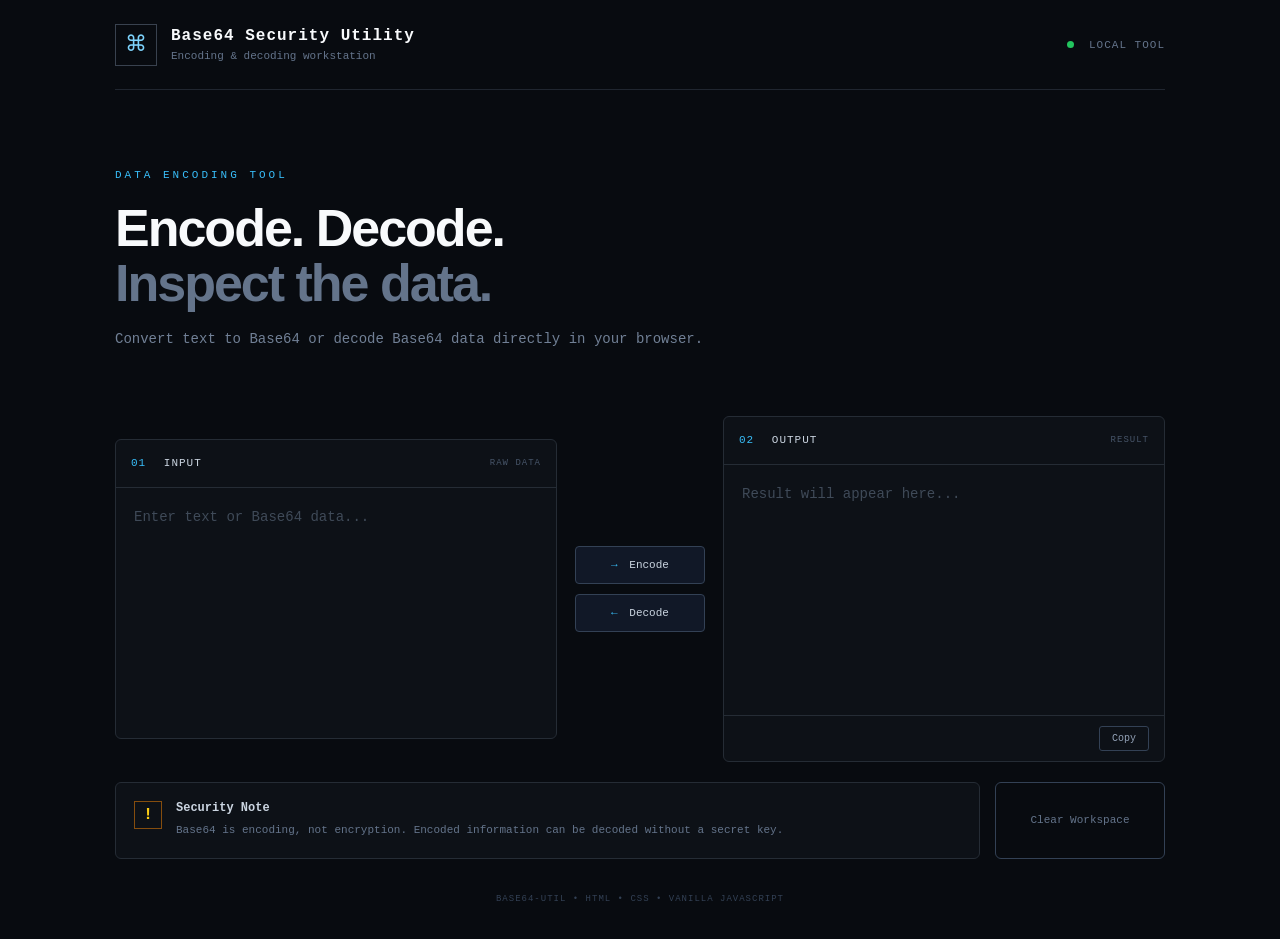
<file: Base64 Encoder ∕ Decoder/index.html>
<!DOCTYPE html>
<html lang="en">

<head>
    <meta charset="UTF-8">
    <meta name="viewport" content="width=device-width, initial-scale=1.0">

    <title>Base64 Security Utility</title>

    <link rel="stylesheet" href="./style.css">
</head>

<body>

    <div class="app">

        <header class="topbar">

            <div class="brand">
                <span class="brand-icon">⌘</span>

                <div>
                    <h1>Base64 Security Utility</h1>
                    <p>Encoding & decoding workstation</p>
                </div>
            </div>

            <div class="status">
                <span class="status-dot"></span>
                LOCAL TOOL
            </div>

        </header>


        <main>

            <section class="hero">

                <span class="eyebrow">
                    DATA ENCODING TOOL
                </span>

                <h2>
                    Encode. Decode.<br>
                    <span>Inspect the data.</span>
                </h2>

                <p>
                    Convert text to Base64 or decode Base64 data
                    directly in your browser.
                </p>

            </section>


            <section class="workspace">

                <!-- INPUT -->

                <div class="panel">

                    <div class="panel-header">

                        <div>
                            <span class="panel-number">01</span>
                            <span>INPUT</span>
                        </div>

                        <span class="panel-label">
                            RAW DATA
                        </span>

                    </div>

                    <textarea
                        id="input-text"
                        placeholder="Enter text or Base64 data..."
                    ></textarea>

                </div>


                <!-- ACTIONS -->

                <div class="actions">

                    <button id="encode-btn">
                        <span>→</span>
                        Encode
                    </button>

                    <button id="decode-btn">
                        <span>←</span>
                        Decode
                    </button>

                </div>


                <!-- OUTPUT -->

                <div class="panel output-panel">

                    <div class="panel-header">

                        <div>
                            <span class="panel-number">02</span>
                            <span>OUTPUT</span>
                        </div>

                        <span class="panel-label">
                            RESULT
                        </span>

                    </div>

                    <textarea
                        id="output-text"
                        placeholder="Result will appear here..."
                        readonly
                    ></textarea>

                    <div class="output-actions">

                        <button id="copy-btn">
                            Copy
                        </button>

                    </div>

                </div>

            </section>


            <!-- INFORMATION -->

            <section class="bottom-grid">

                <div class="info-card">

                    <div class="card-icon">
                        !
                    </div>

                    <div>

                        <h3>Security Note</h3>

                        <p>
                            Base64 is encoding, not encryption.
                            Encoded information can be decoded
                            without a secret key.
                        </p>

                    </div>

                </div>


                <button id="clear-btn" class="clear-btn">
                    Clear Workspace
                </button>

            </section>

        </main>


        <footer>
            BASE64-UTIL • HTML • CSS • VANILLA JAVASCRIPT
        </footer>

    </div>


    <script src="./script.js"></script>

</body>

</html>
</file>
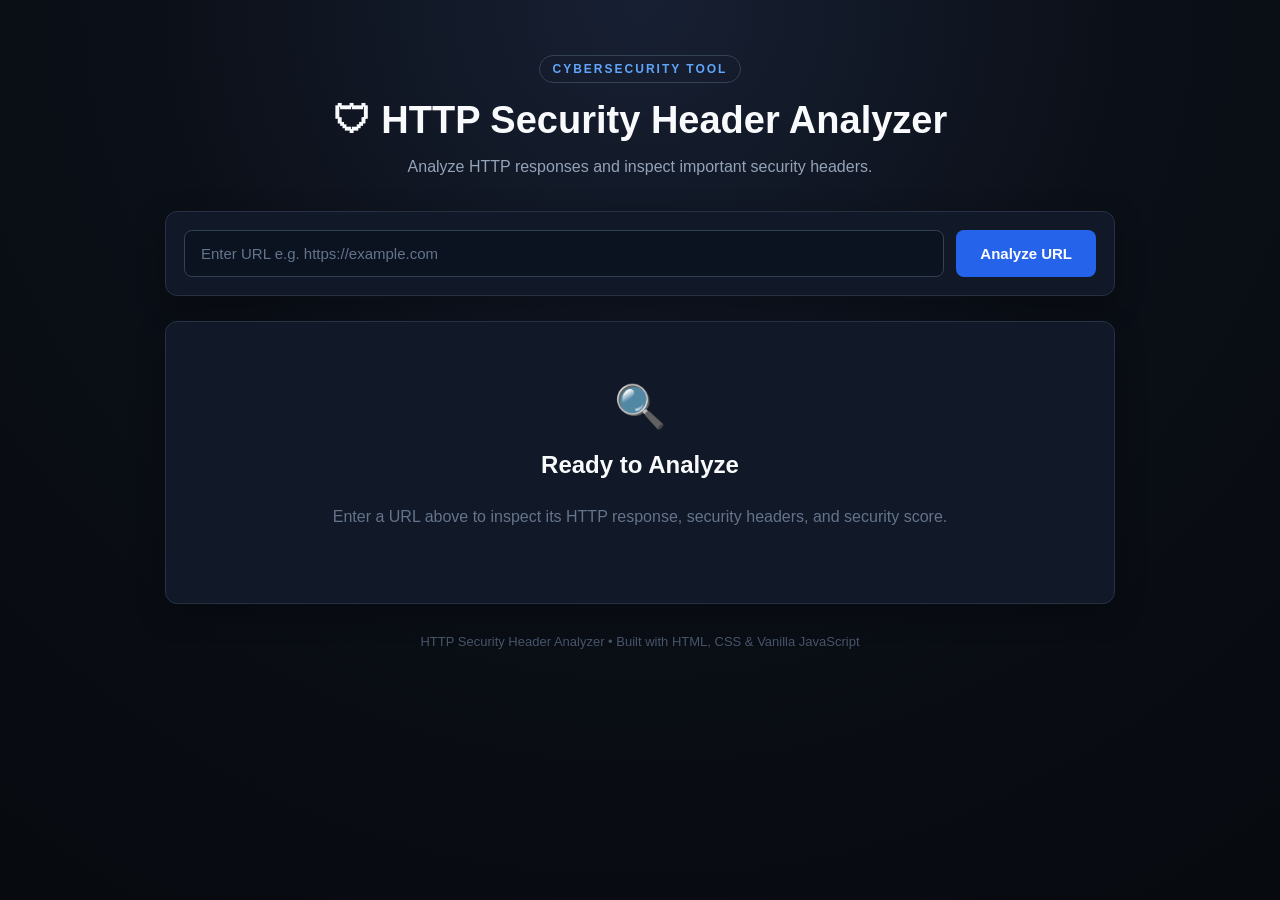
<file: HTTP-Security-Header/index.html>
<!DOCTYPE html>
<html lang="en">

<head>
    <meta charset="UTF-8">
    <meta name="viewport" content="width=device-width, initial-scale=1.0">

    <title>HTTP Security Header Analyzer</title>

    <link rel="stylesheet" href="./style.css">
</head>

<body>

    <div class="container">

        <header>

            <div class="tag">
                CYBERSECURITY TOOL
            </div>

            <h1>🛡 HTTP Security Header Analyzer</h1>

            <p>
                Analyze HTTP responses and inspect important security headers.
            </p>

        </header>


        <section class="input-box">

            <input
                id="url-input"
                type="url"
                placeholder="Enter URL e.g. https://example.com"
            >

            <button id="inspect-btn">
                Analyze URL
            </button>

        </section>


        <section id="results">

            <div class="welcome">

                <div class="icon">🔍</div>

                <h2>Ready to Analyze</h2>

                <p>
                    Enter a URL above to inspect its HTTP response,
                    security headers, and security score.
                </p>

            </div>

        </section>

    </div>


    <footer>
        HTTP Security Header Analyzer • Built with HTML, CSS & Vanilla JavaScript
    </footer>


    <script src="./script.js"></script>

</body>

</html>
</file>
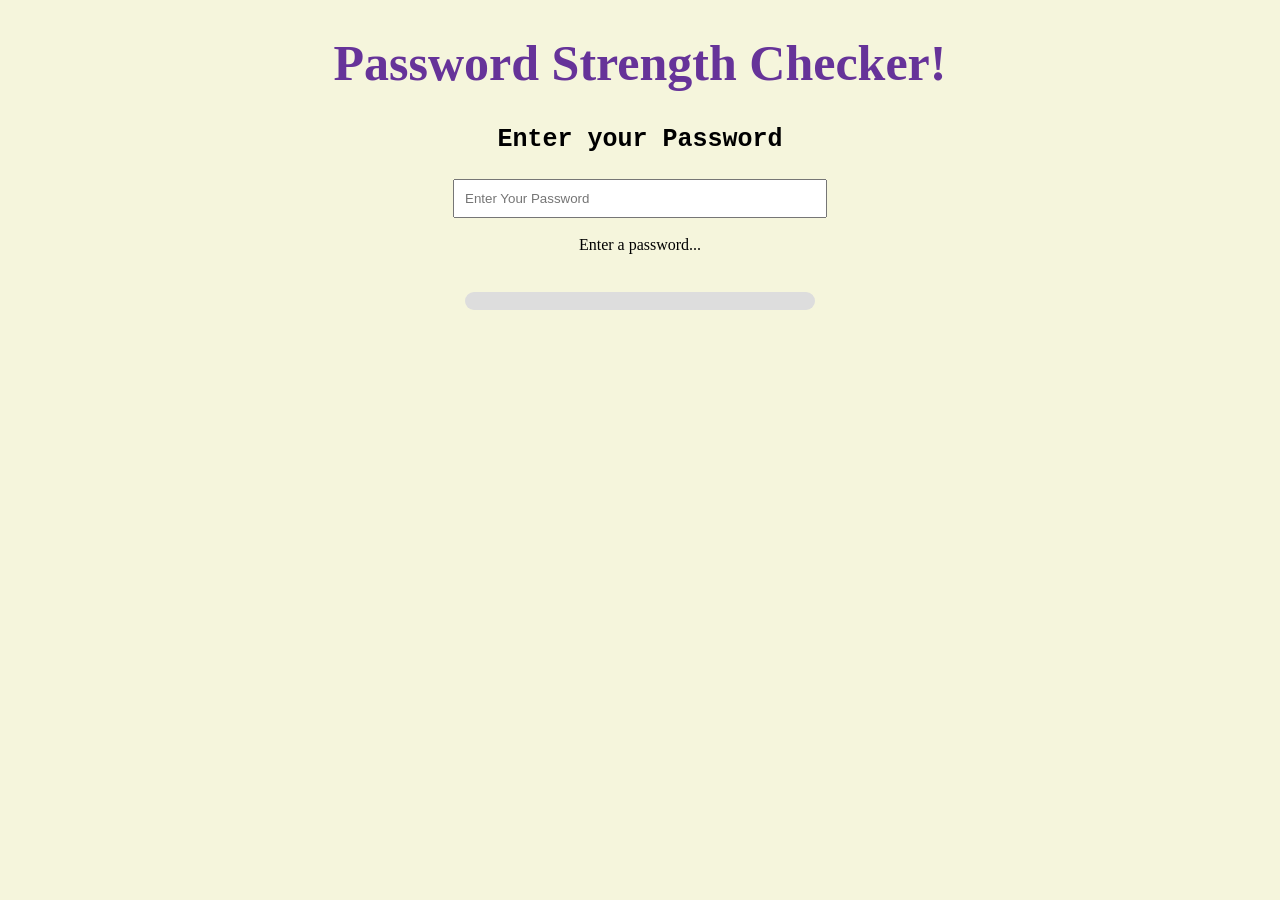
<file: Password_Checker/index.html>
<!DOCTYPE html>
<html>
    <head>
        <title>Password Strength Checker!</title>
        <link rel="stylesheet" href="./style.css">
    </head>
    <body>
        <h1>Password Strength Checker!</h1>
        <h3>Enter your Password</h3>
        <input id="inputfield" type="password" placeholder="Enter Your Password"></input><br><br>
        <div id="strength">
            Enter a password...
        </div><br>
        <div id="progress_container">
            <div id="progress_bar"></div>
        </div><br>
        <div id="listofcontent">
        </div>
        <script src="./script.js"></script>
    
    </body>
</html>
</file>
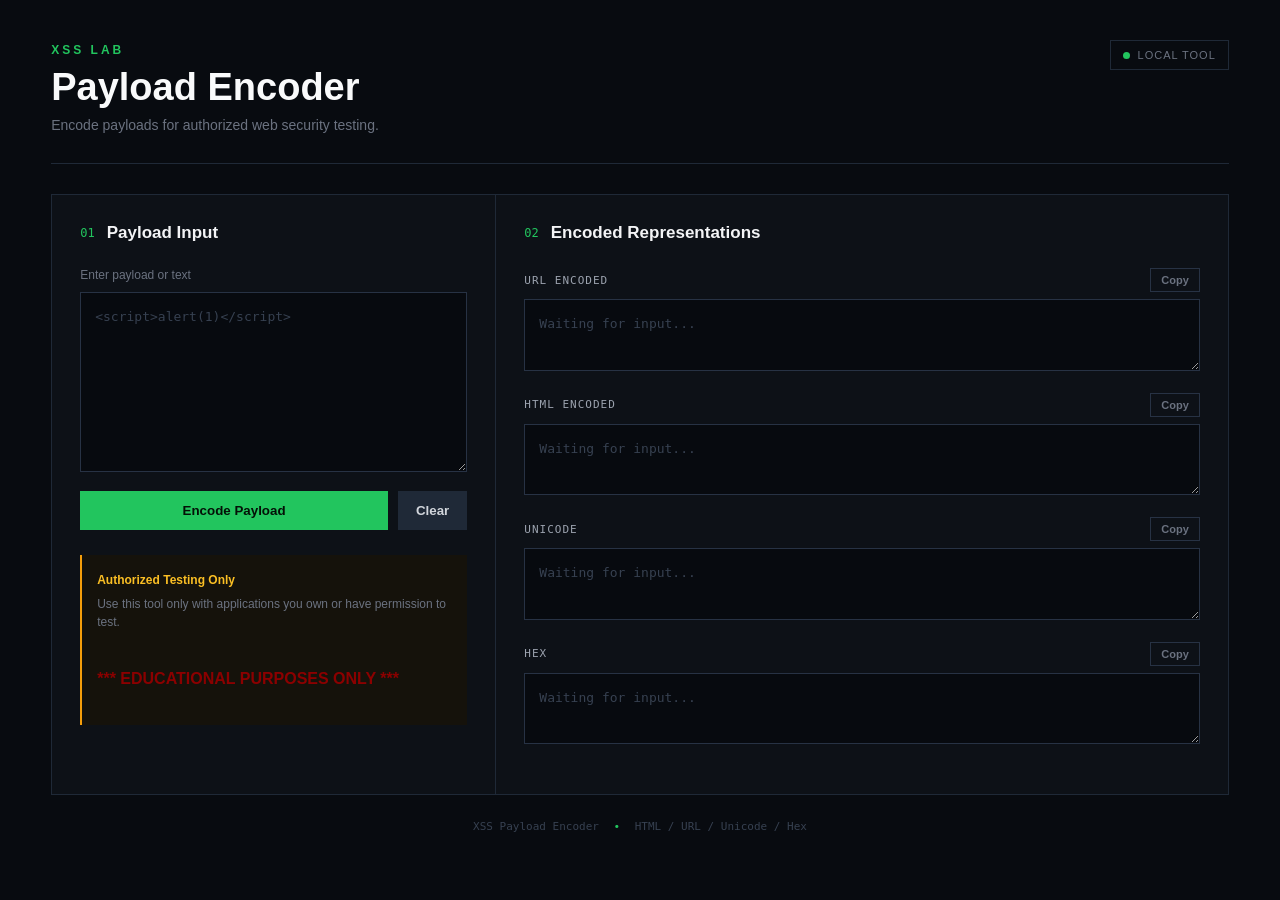
<file: XSS-Payload-Encoder/index.html>
<!DOCTYPE html>
<html lang="en">

<head>
    <meta charset="UTF-8">
    <meta name="viewport" content="width=device-width, initial-scale=1.0">

    <title>XSS Payload Encoder</title>

    <link rel="stylesheet" href="style.css">
</head>

<body>

    <main class="app">

        <header class="topbar">

            <div>
                <span class="label">XSS LAB</span>

                <h1>Payload Encoder</h1>

                <p>
                    Encode payloads for authorized web security testing.
                </p>
            </div>

            <div class="status">
                <span></span>
                LOCAL TOOL
            </div>

        </header>


        <div class="workspace">


            <!-- INPUT PANEL -->

            <section class="input-panel">

                <div class="section-title">

                    <span>01</span>

                    <h2>Payload Input</h2>

                </div>


                <label for="input-text">
                    Enter payload or text
                </label>


                <textarea
                    id="input-text"
                    placeholder="<script>alert(1)</script>"
                ></textarea>


                <div class="actions">

                    <button id="encode-btn">
                        Encode Payload
                    </button>

                    <button id="clear-btn" class="secondary">
                        Clear
                    </button>

                </div>


                <div class="info-box">

                    <strong>Authorized Testing Only</strong>

                    <p>
                        Use this tool only with applications
                        you own or have permission to test.<br><br>
                    </p>
                    <h4>*** EDUCATIONAL PURPOSES ONLY ***</h4>

                </div>

            </section>



            <!-- OUTPUT PANEL -->

            <section class="output-panel">

                <div class="section-title">

                    <span>02</span>

                    <h2>Encoded Representations</h2>

                </div>


                <!-- URL -->

                <div class="output-block">

                    <div class="output-title">

                        <span>URL ENCODED</span>

                        <button
                            class="copy-btn"
                            data-target="url-output">
                            Copy
                        </button>

                    </div>

                    <textarea
                        id="url-output"
                        readonly
                        placeholder="Waiting for input..."
                    ></textarea>

                </div>


                <!-- HTML -->

                <div class="output-block">

                    <div class="output-title">

                        <span>HTML ENCODED</span>

                        <button
                            class="copy-btn"
                            data-target="html-output">
                            Copy
                        </button>

                    </div>

                    <textarea
                        id="html-output"
                        readonly
                        placeholder="Waiting for input..."
                    ></textarea>

                </div>


                <!-- UNICODE -->

                <div class="output-block">

                    <div class="output-title">

                        <span>UNICODE</span>

                        <button
                            class="copy-btn"
                            data-target="unicode-output">
                            Copy
                        </button>

                    </div>

                    <textarea
                        id="unicode-output"
                        readonly
                        placeholder="Waiting for input..."
                    ></textarea>

                </div>


                <!-- HEX -->

                <div class="output-block">

                    <div class="output-title">

                        <span>HEX</span>

                        <button
                            class="copy-btn"
                            data-target="hex-output">
                            Copy
                        </button>

                    </div>

                    <textarea
                        id="hex-output"
                        readonly
                        placeholder="Waiting for input..."
                    ></textarea>

                </div>

            </section>

        </div>


        <footer>

            XSS Payload Encoder
            <span>•</span>
            HTML / URL / Unicode / Hex

        </footer>

    </main>


    <script src="script.js"></script>

</body>

</html>
</file>
<file: Base64 Encoder ∕ Decoder/style.css>
* {
    box-sizing: border-box;
}

body {
    margin: 0;
    min-height: 100vh;

    background: #080b10;

    color: #d8dee9;

    font-family:
        "Courier New",
        Courier,
        monospace;
}


/* APP */

.app {
    width: 92%;
    max-width: 1050px;

    margin: auto;
}


/* TOP BAR */

.topbar {
    height: 90px;

    display: flex;
    align-items: center;
    justify-content: space-between;

    border-bottom: 1px solid #202630;
}


/* BRAND */

.brand {
    display: flex;
    align-items: center;

    gap: 14px;
}

.brand-icon {
    width: 42px;
    height: 42px;

    display: flex;
    align-items: center;
    justify-content: center;

    border: 1px solid #39424f;

    color: #7dd3fc;

    font-size: 22px;
}

.brand h1 {
    margin: 0;

    color: #f8fafc;

    font-size: 16px;

    letter-spacing: 1px;
}

.brand p {
    margin: 5px 0 0;

    color: #64748b;

    font-size: 11px;
}


/* STATUS */

.status {
    color: #64748b;

    font-size: 11px;

    letter-spacing: 1px;
}

.status-dot {
    display: inline-block;

    width: 7px;
    height: 7px;

    margin-right: 7px;

    border-radius: 50%;

    background: #22c55e;
}


/* HERO */

.hero {
    padding: 75px 0 50px;

    max-width: 700px;
}

.eyebrow {
    color: #38bdf8;

    font-size: 11px;

    letter-spacing: 3px;
}

.hero h2 {
    margin: 18px 0;

    color: #f8fafc;

    font-family: Arial, Helvetica, sans-serif;

    font-size: 52px;

    line-height: 1.05;

    letter-spacing: -2px;
}

.hero h2 span {
    color: #64748b;
}

.hero p {
    max-width: 600px;

    color: #718096;

    font-size: 14px;

    line-height: 1.7;
}


/* WORKSPACE */

.workspace {
    display: grid;

    grid-template-columns: 1fr 130px 1fr;

    gap: 18px;

    align-items: center;
}


/* PANELS */

.panel {
    background: #0d1117;

    border: 1px solid #252c35;

    border-radius: 6px;

    overflow: hidden;
}

.panel-header {
    height: 48px;

    display: flex;
    align-items: center;
    justify-content: space-between;

    padding: 0 15px;

    border-bottom: 1px solid #252c35;

    color: #cbd5e1;

    font-size: 11px;

    letter-spacing: 1px;
}

.panel-number {
    margin-right: 10px;

    color: #38bdf8;
}

.panel-label {
    color: #475569;

    font-size: 9px;
}


/* TEXTAREA */

textarea {
    display: block;

    width: 100%;
    height: 250px;

    padding: 18px;

    resize: none;

    border: none;

    outline: none;

    background: transparent;

    color: #e2e8f0;

    font-family:
        "Courier New",
        Courier,
        monospace;

    font-size: 14px;

    line-height: 1.7;
}

textarea::placeholder {
    color: #3f4a58;
}

textarea:focus {
    background: #0f141b;
}


/* OUTPUT ACTIONS */

.output-actions {
    display: flex;

    justify-content: flex-end;

    padding: 10px 15px;

    border-top: 1px solid #252c35;
}


/* ACTION BUTTONS */

.actions {
    display: flex;

    flex-direction: column;

    gap: 10px;
}

.actions button {
    width: 100%;

    padding: 12px 8px;

    border: 1px solid #334155;

    border-radius: 4px;

    background: #111827;

    color: #cbd5e1;

    font-family: inherit;

    font-size: 11px;

    cursor: pointer;

    transition: 0.2s;
}

.actions button span {
    color: #38bdf8;

    margin-right: 5px;
}

.actions button:hover {
    border-color: #38bdf8;

    background: #111c28;

    color: #f8fafc;
}


/* COPY BUTTON */

#copy-btn {
    padding: 6px 12px;

    border: 1px solid #334155;

    border-radius: 3px;

    background: transparent;

    color: #94a3b8;

    font-family: inherit;

    font-size: 10px;

    cursor: pointer;
}

#copy-btn:hover {
    border-color: #38bdf8;

    color: #38bdf8;
}


/* BOTTOM */

.bottom-grid {
    display: flex;

    align-items: stretch;

    gap: 15px;

    margin-top: 20px;
}


/* INFORMATION */

.info-card {
    flex: 1;

    display: flex;

    gap: 14px;

    padding: 18px;

    border: 1px solid #252c35;

    background: #0d1117;

    border-radius: 6px;
}

.card-icon {
    width: 28px;
    height: 28px;

    display: flex;
    align-items: center;
    justify-content: center;

    flex-shrink: 0;

    border: 1px solid #854d0e;

    color: #facc15;

    font-weight: bold;
}

.info-card h3 {
    margin: 0 0 7px;

    color: #cbd5e1;

    font-size: 12px;
}

.info-card p {
    margin: 0;

    color: #64748b;

    font-size: 11px;

    line-height: 1.6;
}


/* CLEAR BUTTON */

.clear-btn {
    width: 170px;

    border: 1px solid #334155;

    border-radius: 6px;

    background: transparent;

    color: #64748b;

    font-family: inherit;

    font-size: 11px;

    cursor: pointer;

    transition: 0.2s;
}

.clear-btn:hover {
    border-color: #ef4444;

    color: #f87171;

    background: #160d0d;
}


/* FOOTER */

footer {
    display: flex;

    justify-content: center;

    padding: 35px 0;

    color: #334155;

    font-size: 9px;

    letter-spacing: 1px;
}


/* MOBILE */

@media (max-width: 800px) {

    .hero {
        padding-top: 50px;
    }

    .hero h2 {
        font-size: 40px;
    }

    .workspace {
        grid-template-columns: 1fr;
    }

    .actions {
        flex-direction: row;

        order: 2;
    }

    .output-panel {
        order: 3;
    }

    .actions button {
        flex: 1;
    }

    .bottom-grid {
        flex-direction: column;
    }

    .clear-btn {
        width: 100%;

        min-height: 50px;
    }
}


@media (max-width: 500px) {

    .app {
        width: 94%;
    }

    .topbar {
        height: 75px;
    }

    .status {
        display: none;
    }

    .hero h2 {
        font-size: 34px;
    }

    textarea {
        height: 200px;
    }
}
</file>
<file: HTTP-Security-Header/style.css>
* {
    box-sizing: border-box;
}

body {
    margin: 0;
    min-height: 100vh;

    background:
        radial-gradient(
            circle at top,
            #172033,
            #0b0f17 45%,
            #070a0f
        );

    color: #e5e7eb;

    font-family:
        Arial,
        Helvetica,
        sans-serif;
}


/* MAIN CONTAINER */

.container {
    width: 90%;
    max-width: 950px;

    margin: auto;

    padding-top: 55px;
}


/* HEADER */

header {
    text-align: center;

    margin-bottom: 35px;
}

.tag {
    display: inline-block;

    padding: 6px 13px;

    border: 1px solid #334155;

    border-radius: 20px;

    color: #60a5fa;

    font-size: 12px;

    font-weight: bold;

    letter-spacing: 2px;
}

header h1 {
    margin: 16px 0 10px;

    font-size: 38px;

    color: #f8fafc;
}

header p {
    color: #94a3b8;

    font-size: 16px;
}


/* INPUT */

.input-box {
    display: flex;

    gap: 12px;

    padding: 18px;

    background: #111827;

    border: 1px solid #263244;

    border-radius: 12px;

    box-shadow:
        0 10px 30px rgba(0, 0, 0, 0.3);
}

#url-input {
    flex: 1;

    padding: 14px 16px;

    background: #0b1220;

    color: #f8fafc;

    border: 1px solid #334155;

    border-radius: 8px;

    outline: none;

    font-size: 15px;
}

#url-input::placeholder {
    color: #64748b;
}

#url-input:focus {
    border-color: #3b82f6;

    box-shadow:
        0 0 0 2px rgba(59, 130, 246, 0.15);
}


/* BUTTON */

#inspect-btn {
    padding: 14px 24px;

    border: none;

    border-radius: 8px;

    background: #2563eb;

    color: white;

    font-size: 15px;

    font-weight: bold;

    cursor: pointer;

    transition: 0.2s;
}

#inspect-btn:hover {
    background: #1d4ed8;

    transform: translateY(-1px);
}

#inspect-btn:active {
    transform: translateY(0);
}


/* RESULTS */

#results {
    margin-top: 25px;

    padding: 25px;

    background: #111827;

    border: 1px solid #263244;

    border-radius: 12px;

    box-shadow:
        0 10px 30px rgba(0, 0, 0, 0.25);
}


/* RESULT TEXT */

#results p {
    margin: 8px 0;

    padding: 9px 12px;

    background: #0b1220;

    border: 1px solid #1e293b;

    border-radius: 7px;

    color: #cbd5e1;

    word-break: break-word;
}


/* HEADINGS */

#results h3 {
    margin-top: 25px;

    padding-bottom: 10px;

    color: #60a5fa;

    border-bottom: 1px solid #263244;
}

#results h4 {
    padding: 15px;

    margin: 15px 0;

    background: #0b1220;

    border: 1px solid #1e293b;

    border-radius: 8px;

    color: #f8fafc;

    text-align: center;

    font-size: 18px;
}


/* WELCOME */

.welcome {
    text-align: center;

    padding: 35px 20px;
}

.icon {
    font-size: 42px;
}

.welcome h2 {
    color: #f8fafc;
}

.welcome p {
    background: transparent !important;

    border: none !important;

    color: #64748b !important;
}


/* ERROR */

.error {
    color: #f87171 !important;

    background: #2a1115 !important;

    border: 1px solid #7f1d1d !important;

    font-weight: bold;
}


/* FOOTER */

footer {
    text-align: center;

    padding: 30px 15px;

    color: #475569;

    font-size: 13px;
}


/* MOBILE */

@media (max-width: 650px) {

    .container {
        width: 94%;

        padding-top: 30px;
    }

    header h1 {
        font-size: 28px;
    }

    .input-box {
        flex-direction: column;
    }

    #inspect-btn {
        width: 100%;
    }

    #results {
        padding: 15px;
    }

}
</file>
<file: Password_Checker/style.css>
body{
    background-color: beige;
    text-align: center;
}
#inputfield{
       width: 350px;
       padding: 10px;
}
h1{
    color: rebeccapurple;
    font-size: 50px;
}
h3{
    font-size: 25px;
    font-family: 'Courier New', Courier, monospace;
}
#listofcontent{
    color: green;
    font-family: 'Gill Sans', 'Gill Sans MT', Calibri, 'Trebuchet MS', sans-serif;
    font-size: 20px;
}
#progress_container{
    width: 350px;
    height: 18px;
    background-color:#ddd;
    border-radius: 20px;
    margin: 20px auto;
    overflow: hidden;
}
#progress_bar{
    width:0%;
    height:100%;
    background:red;
    transition:0.3s;
}
</file>
<file: XSS-Payload-Encoder/style.css>
* {
    box-sizing: border-box;
}


body {
    margin: 0;

    min-height: 100vh;

    background: #080b10;

    color: #d1d5db;

    font-family:
        Arial,
        Helvetica,
        sans-serif;
}


.app {
    width: 92%;

    max-width: 1200px;

    margin: auto;

    padding: 40px 0;
}


/* TOP BAR */

.topbar {
    display: flex;

    justify-content: space-between;

    align-items: flex-start;

    padding-bottom: 30px;

    border-bottom: 1px solid #1f2937;
}


.label {
    color: #22c55e;

    font-size: 12px;

    font-weight: bold;

    letter-spacing: 3px;
}


h1 {
    margin: 8px 0;

    color: #f9fafb;

    font-size: 38px;
}


.topbar p {
    margin: 0;

    color: #6b7280;

    font-size: 14px;
}


.status {
    display: flex;

    align-items: center;

    gap: 8px;

    padding: 8px 12px;

    border: 1px solid #1f2937;

    color: #6b7280;

    font-size: 11px;

    letter-spacing: 1px;
}


.status span {
    width: 7px;

    height: 7px;

    border-radius: 50%;

    background: #22c55e;
}


/* WORKSPACE */

.workspace {
    display: grid;

    grid-template-columns: 0.85fr 1.4fr;

    margin-top: 30px;

    border: 1px solid #1f2937;

    background: #0d1117;
}


/* PANELS */

.input-panel,
.output-panel {
    padding: 28px;
}


.input-panel {
    border-right: 1px solid #1f2937;
}


.section-title {
    display: flex;

    align-items: center;

    gap: 12px;

    margin-bottom: 25px;
}


.section-title span {
    color: #22c55e;

    font-family: monospace;

    font-size: 12px;
}


.section-title h2 {
    margin: 0;

    color: #f3f4f6;

    font-size: 17px;
}


/* INPUT */

label {
    display: block;

    margin-bottom: 10px;

    color: #6b7280;

    font-size: 12px;
}


textarea {
    width: 100%;

    resize: vertical;

    padding: 14px;

    border: 1px solid #273244;

    outline: none;

    background: #070a0f;

    color: #d1fae5;

    font-family: monospace;

    font-size: 13px;

    line-height: 1.6;
}


#input-text {
    min-height: 180px;
}


textarea:focus {
    border-color: #22c55e;
}


textarea::placeholder {
    color: #374151;
}


/* BUTTONS */

.actions {
    display: flex;

    gap: 10px;

    margin-top: 15px;
}


button {
    border: none;

    cursor: pointer;

    font-weight: bold;
}


#encode-btn {
    flex: 1;

    padding: 12px;

    background: #22c55e;

    color: #041007;
}


#encode-btn:hover {
    background: #16a34a;
}


.secondary {
    padding: 12px 18px;

    background: #1f2937;

    color: #d1d5db;
}


.secondary:hover {
    background: #374151;
}


/* INFO */

.info-box {
    margin-top: 25px;

    padding: 15px;

    border-left: 2px solid #f59e0b;

    background: #15120b;
}


.info-box strong {
    color: #fbbf24;

    font-size: 12px;
}


.info-box h4{
    color:darkred;
}

.info-box p {
    margin: 7px 0 0;

    color: #6b7280;

    font-size: 12px;

    line-height: 1.5;
}



/* OUTPUT */

.output-block {
    margin-bottom: 18px;
}


.output-title {
    display: flex;

    justify-content: space-between;

    align-items: center;

    margin-bottom: 7px;
}


.output-title span {
    color: #9ca3af;

    font-family: monospace;

    font-size: 11px;

    letter-spacing: 1px;
}


.copy-btn {
    padding: 5px 10px;

    border: 1px solid #273244;

    background: transparent;

    color: #6b7280;

    font-size: 11px;
}


.copy-btn:hover {
    border-color: #22c55e;

    color: #22c55e;
}


.output-block textarea {
    min-height: 70px;
}


/* FOOTER */

footer {
    padding-top: 25px;

    color: #374151;

    font-family: monospace;

    font-size: 11px;

    text-align: center;
}

footer span {
    margin: 0 8px;

    color: #22c55e;
}


/* MOBILE */

@media (max-width: 800px) {

    .app {
        width: 94%;

        padding-top: 25px;
    }


    .topbar {
        flex-direction: column;

        gap: 20px;
    }


    h1 {
        font-size: 30px;
    }


    .workspace {
        grid-template-columns: 1fr;
    }


    .input-panel {
        border-right: none;

        border-bottom: 1px solid #1f2937;
    }


    .input-panel,
    .output-panel {
        padding: 20px;
    }

}


@media (max-width: 500px) {

    .actions {
        flex-direction: column;
    }


    #encode-btn,
    .secondary {
        width: 100%;
    }

}
</file>
